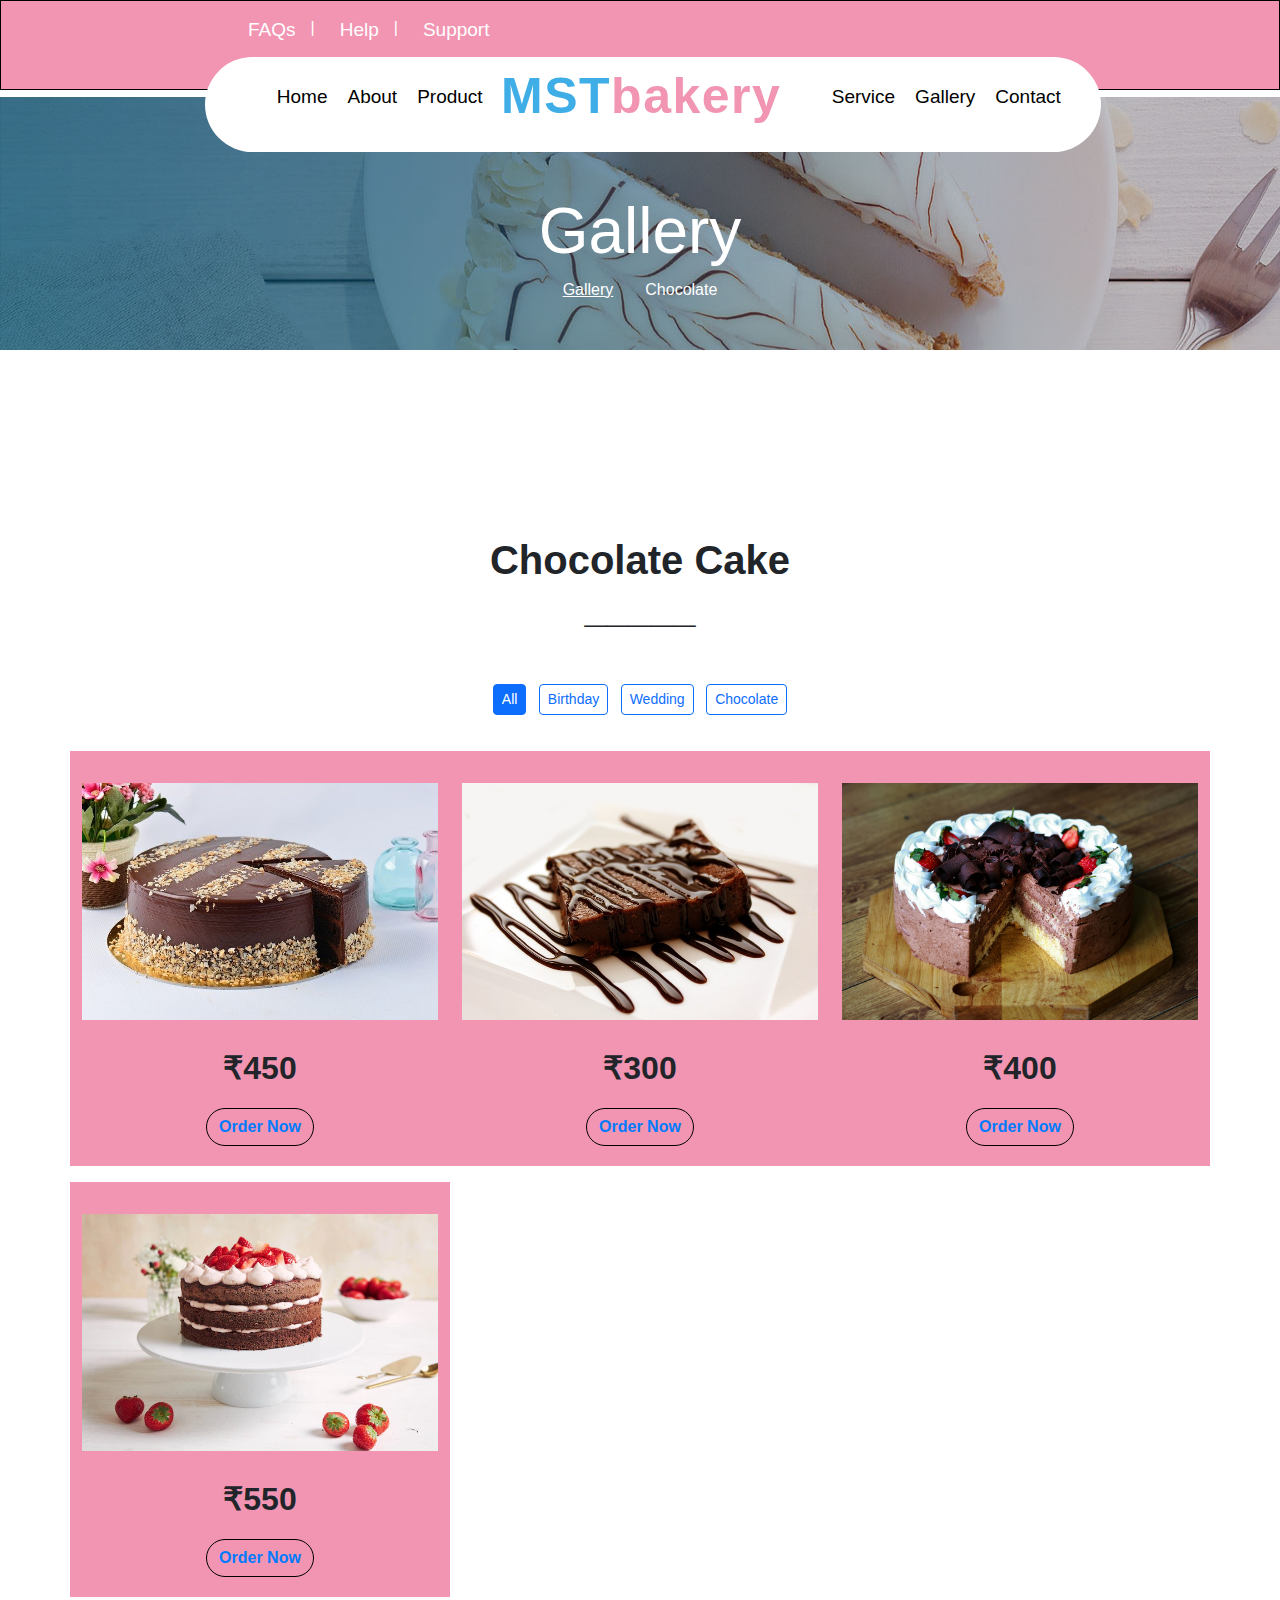
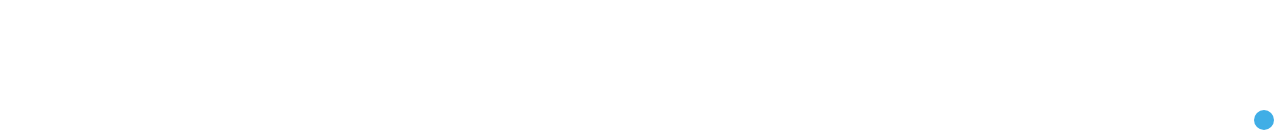
<file: sp/chocolate.html>
<!DOCTYPE html>
<html lang="en">
<head>
    <meta charset="UTF-8">
    <meta name="viewport" content="width=device-width, initial-scale=1.0">
    <title>cakes</title>
    <!-- css file -->
    <link rel="stylesheet" href="style.css">

     <!-- responsive css file -->
     <link rel="stylesheet" href="responsive.css">

    <!-- icon link -->
    <link rel="stylesheet" href="https://cdnjs.cloudflare.com/ajax/libs/font-awesome/6.6.0/css/all.min.css" integrity="sha512-Kc323vGBEqzTmouAECnVceyQqyqdsSiqLQISBL29aUW4U/M7pSPA/gEUZQqv1cwx4OnYxTxve5UMg5GT6L4JJg==" crossorigin="anonymous" referrerpolicy="no-referrer" />
    
    <!-- bootstrap link -->
    <link href="https://cdn.jsdelivr.net/npm/bootstrap@5.3.3/dist/css/bootstrap.min.css" rel="stylesheet" integrity="sha384-QWTKZyjpPEjISv5WaRU9OFeRpok6YctnYmDr5pNlyT2bRjXh0JMhjY6hW+ALEwIH" crossorigin="anonymous">
    <script src="https://cdn.jsdelivr.net/npm/bootstrap@5.3.3/dist/js/bootstrap.bundle.min.js" integrity="sha384-YvpcrYf0tY3lHB60NNkmXc5s9fDVZLESaAA55NDzOxhy9GkcIdslK1eN7N6jIeHz" crossorigin="anonymous"></script>

     <!-- animation css link-->
     <link rel="stylesheet" href="https://cdnjs.cloudflare.com/ajax/libs/animate.css/4.1.1/animate.min.css" integrity="sha512-c42qTSw/wPZ3/5LBzD+Bw5f7bSF2oxou6wEb+I/lqeaKV5FDIfMvvRp772y4jcJLKuGUOpbJMdg/BTl50fJYAw==" crossorigin="anonymous" referrerpolicy="no-referrer" />

</head>
<body>
      <!-- navbar seond section -->
<div class="second_section">
    <div class="float_left">
        <ul>
            <li><a href="fhs.html">FAQs</a></li>
            <span class="text_white">|</span>
            <li><a href="fhs.html">Help</a></li>
            <span class="text_white">|</span>
            <li><a href="fhs.html">Support</a></li>
        </ul>
    </div>


    <div class="float_right">
        <ul>
            <li><a href="#"><i class="fa-solid fa-magnifying-glass"></i></a></li>
            <li><a href="#"><i class="fa-brands fa-facebook"></i></a></li>
            <li><a href="#"><i class="fa-brands fa-twitter"></i></a></li>
            <li><a href="#"><i class="fa-brands fa-linkedin"></i></a></li>
            <li><a href="#"><i class="fa-brands fa-instagram"></i></a></li>
            <li><a href="https://www.youtube.com/"><i class="fa-brands fa-youtube"></i></a></li>

        </ul>
    </div>
</div>

<!-- space section for second_section-->
 <div class="space"></div>
 <div class="space2"></div>
 <!-- space for second_section end -->
<!-- navbar seond section end -->


<!-- navbar section -->
     <nav>

        <!-- nav 1 -->
        <div class="nav_left">
            <ul>
                <li><a href="index.html">Home</a></li>
                <li><a href="about.html">About</a></li>
                <li><a href="product.html">Product</a></li>
            </ul>
        </div>

        <!-- nav 2 -->
        <div class="logo_center">
            <p class="animate__animated animate__bounce"><span>MST</span>bakery</p>
        </div>

        <!-- nav 3 -->
        <div class="nav_right">
            <ul>
                <li><a href="service.html">Service</a></li>
                <li><a href="gallery.html">Gallery</a></li>
                <li><a href="contact.html">Contact</a></li>
            </ul>
        </div>
    </nav>
<!--  navbar section end -->


    <!-- Header Start -->
    <div class="jumbotron jumbotron-fluid page-header" style="margin-bottom: 90px; object-fit: cover; background-image: url(images/banner-bg.jpg);">
        <div class="container text-center py-5">
            <h1 class="text-white display-3 mt-lg-5">Gallery</h1>
            <div class="d-inline-flex align-items-center text-white animate__animated animate__backInLeft">
                <p class="m-0"><a class="text-white" href="">Gallery</a></p>
                <i class="fa fa-circle px-3"></i>
                <p class="m-0">Chocolate</p>
            </div>
        </div>
    </div>
    <!-- Header End -->



        <!-- Portfolio Section -->
        <div class="container-fluid py-5 px-0">
            <div class="container py-5">
                <div class="row justify-content-center">
                    <div class="col-lg-5">
                        <h1 class="section-title text-center mb-5">Chocolate Cake<br> _____</h1>
                    </div>
                </div>
        
                <div class="row text-center">
                    <ul class="list-inline mb-4 pb-2" id="portfolio-filters">
                        <a href="gallery.html"><li class="btn btn-sm btn-outline-primary m-1 active" data-filter="*">All</li></a>
                        <a href="birthday.html"><li class="btn btn-sm btn-outline-primary m-1" data-filter=".first">Birthday</li></a>
                        <a href="Wedding.html"><li class="btn btn-sm btn-outline-primary m-1" data-filter=".second">Wedding</li></a>
                        <a href="chocolate.html"><li class="btn btn-sm btn-outline-primary m-1" data-filter=".third">Chocolate</li></a>
                    </ul>
                </div>
        
                <div class="row portfolio-container" >
                   
                   
                    <div class="col-lg-4 col-md-6 portfolio-item third">
                        <div class="position-relative overflow-hidden">
                            <img class="img-fluid w-100" src="images/box1.jpg" alt="">
                            <a class="portfolio-btn" href="images/box1.jpg" data-lightbox="portfolio"><i class="fa fa-plus text-primary"></i></a>
                        </div>
                        <br><p>₹450</p>
                <div class="form-groupp col-md-12">
                    <button type="submit" value="submit" class="btn order_s_btn form-control">Order Now</button>
                </div>
                    </div>
        
        
               
        
                    <div class="col-lg-4 col-md-6 portfolio-item third">
                        <div class="position-relative overflow-hidden">
                            <img class="img-fluid w-100" src="images/box2.jpg" alt="">
                            <a class="portfolio-btn" href="images/box2.jpg" data-lightbox="portfolio"><i class="fa fa-plus text-primary"></i></a>
                        </div>
                        <br><p>₹300</p>
                <div class="form-groupp col-md-12">
                    <button type="submit" value="submit" class="btn order_s_btn form-control">Order Now</button>
                </div>
                    </div>
        

                    <div class="col-lg-4 col-md-6 portfolio-item third">
                        <div class="position-relative overflow-hidden">
                            <img class="img-fluid w-100" src="images/pexels3.jpg" alt="">
                            <a class="portfolio-btn" href="images/pexels3.jpg" data-lightbox="portfolio"><i class="fa fa-plus text-primary"></i></a>
                        </div>
                        <br><p>₹400</p>
                <div class="form-groupp col-md-12">
                    <button type="submit" value="submit" class="btn order_s_btn form-control">Order Now</button>
                </div>
                    </div>

                    <div class="col-lg-4 col-md-6 portfolio-item third">
                        <div class="position-relative overflow-hidden">
                            <img class="img-fluid w-100" src="images/o4.png" alt="">
                            <a class="portfolio-btn" href="images/o4.png" data-lightbox="portfolio"><i class="fa fa-plus text-primary"></i></a>
                        </div>
                        <br><p>₹550</p>
                <div class="form-groupp col-md-12">
                    <button type="submit" value="submit" class="btn order_s_btn form-control">Order Now</button>
                </div>
                    </div>
                  
                </div>
            </div>
        </div>
        
<!-- uper_down_arrow -->
<div class="uper_down_arrow">
    <a href="#"><i class="fa fa-angle-double-up"></i></a>
</div>
<!-- uper_down_arrow end -->
 </body>
 </html>
</file>
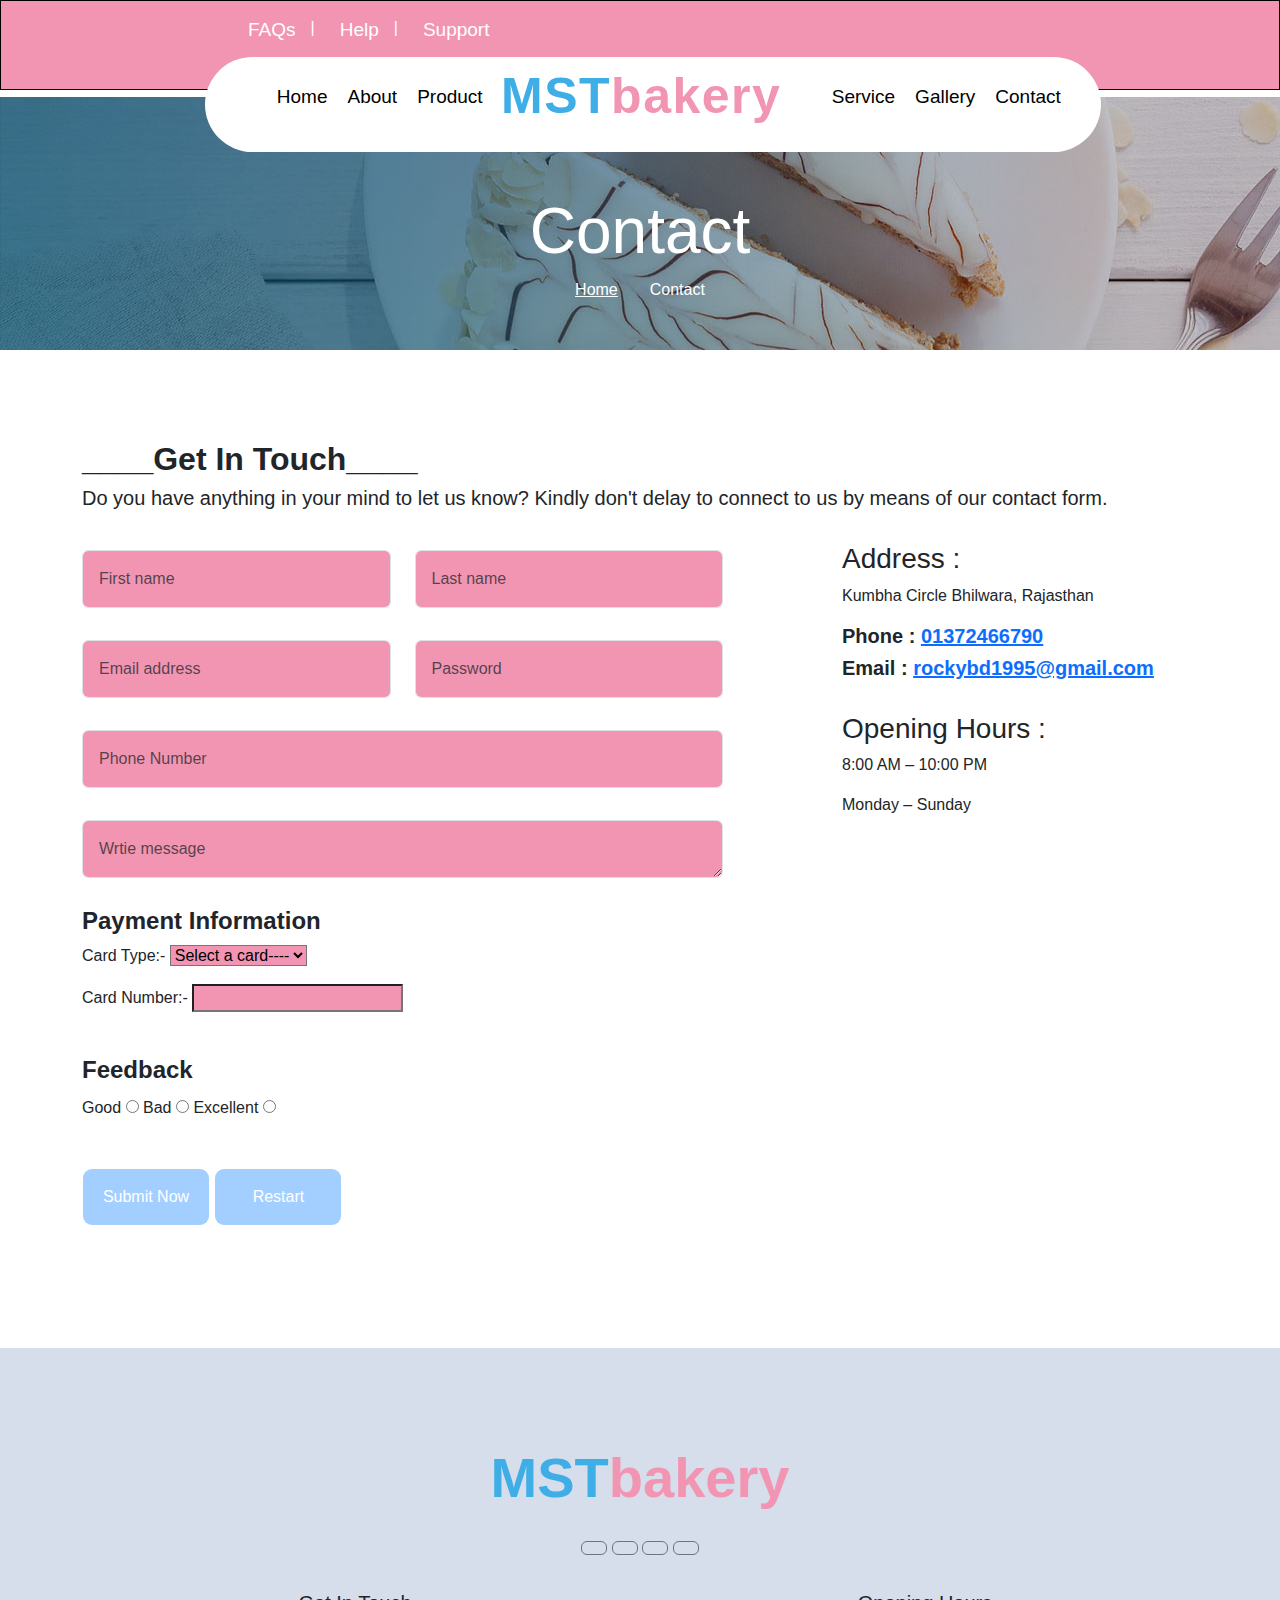
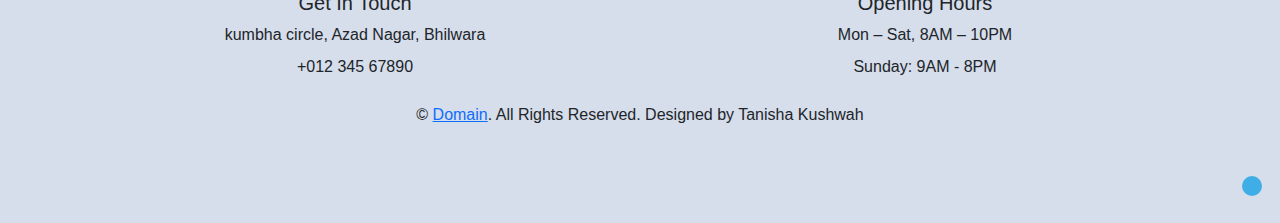
<file: sp/contact.html>
<!DOCTYPE html>
<html lang="en">
<head>
    <meta charset="UTF-8">
    <meta name="viewport" content="width=device-width, initial-scale=1.0">
    <title>cakes</title>
    <!-- css file -->
    <link rel="stylesheet" href="style.css">

     <!-- responsive css file -->
     <link rel="stylesheet" href="responsive.css">

    <!-- icon link -->
    <link rel="stylesheet" href="https://cdnjs.cloudflare.com/ajax/libs/font-awesome/6.6.0/css/all.min.css" integrity="sha512-Kc323vGBEqzTmouAECnVceyQqyqdsSiqLQISBL29aUW4U/M7pSPA/gEUZQqv1cwx4OnYxTxve5UMg5GT6L4JJg==" crossorigin="anonymous" referrerpolicy="no-referrer" />
    
    <!-- bootstrap link -->
    <link href="https://cdn.jsdelivr.net/npm/bootstrap@5.3.3/dist/css/bootstrap.min.css" rel="stylesheet" integrity="sha384-QWTKZyjpPEjISv5WaRU9OFeRpok6YctnYmDr5pNlyT2bRjXh0JMhjY6hW+ALEwIH" crossorigin="anonymous">
    <script src="https://cdn.jsdelivr.net/npm/bootstrap@5.3.3/dist/js/bootstrap.bundle.min.js" integrity="sha384-YvpcrYf0tY3lHB60NNkmXc5s9fDVZLESaAA55NDzOxhy9GkcIdslK1eN7N6jIeHz" crossorigin="anonymous"></script>

     <!-- animation css link-->
     <link rel="stylesheet" href="https://cdnjs.cloudflare.com/ajax/libs/animate.css/4.1.1/animate.min.css" integrity="sha512-c42qTSw/wPZ3/5LBzD+Bw5f7bSF2oxou6wEb+I/lqeaKV5FDIfMvvRp772y4jcJLKuGUOpbJMdg/BTl50fJYAw==" crossorigin="anonymous" referrerpolicy="no-referrer" />


</head>

<body>
    <!-- navbar seond section -->
<div class="second_section">
    <div class="float_left">
        <ul>
            <li><a href="fhs.html">FAQs</a></li>
            <span class="text_white">|</span>
            <li><a href="fhs.html">Help</a></li>
            <span class="text_white">|</span>
            <li><a href="fhs.html">Support</a></li>
        </ul>
    </div>


    <div class="float_right">
        <ul>
            <li><a href="#"><i class="fa-solid fa-magnifying-glass"></i></a></li>
            <li><a href="#"><i class="fa-brands fa-facebook"></i></a></li>
            <li><a href="#"><i class="fa-brands fa-twitter"></i></a></li>
            <li><a href="#"><i class="fa-brands fa-linkedin"></i></a></li>
            <li><a href="#"><i class="fa-brands fa-instagram"></i></a></li>
            <li><a href="https://www.youtube.com/"><i class="fa-brands fa-youtube"></i></a></li>

        </ul>
    </div>
</div>

<!-- space section for second_section-->
 <div class="space"></div>
 <div class="space2"></div>
 <!-- space for second_section end -->
<!-- navbar seond section end -->


<!-- navbar section -->
     <nav>

        <!-- nav 1 -->
        <div class="nav_left">
            <ul>
                <li><a href="index.html">Home</a></li>
                <li><a href="about.html">About</a></li>
                <li><a href="product.html">Product</a></li>
            </ul>
        </div>

        <!-- nav 2 -->
        <div class="logo_center">
            <p class="animate__animated animate__bounce"><span>MST</span>bakery</p>
        </div>

        <!-- nav 3 -->
        <div class="nav_right">
            <ul>
                <li><a href="service.html">Service</a></li>
                <li><a href="gallery.html">Gallery</a></li>
                <li><a href="contact.html">Contact</a></li>
            </ul>
        </div>
    </nav>
<!--  navbar section end -->



    <!-- Header Start -->
    <div class="jumbotron jumbotron-fluid page-header" style="margin-bottom: 90px; object-fit: cover; background-image: url(images/banner-bg.jpg);">
        <div class="container text-center py-5">
            <h1 class="text-white display-3 mt-lg-5">Contact</h1>
            <div class="d-inline-flex align-items-center text-white animate__animated animate__backInLeft">
                <p class="m-0"><a class="text-white" href="">Home</a></p>
                <i class="fa fa-circle px-3"></i>
                <p class="m-0">Contact</p>
            </div>
        </div>
    </div>
    <!-- Header End -->
 <!--================Contact Form Area =================-->
 <section class="contact_form_area p_100">
    <div class="container">
        <div class="main_title">
            <h2>____Get In Touch____</h2>
            <h5>Do you have anything in your mind to let us know?  Kindly don't delay to connect to us by means of our contact form.</h5>
        </div>
           <div class="row">
               <div class="col-lg-7">
                   <form class="row contact_us_form" action="http://galaxyanalytics.net/demos/cake/theme/cake-html/contact_process.php" method="post" id="contactForm" novalidate="novalidate">
                    <div class="form-group col-md-6">
                        <input type="text" class="form-control" id="name" name="name" placeholder="First name">
                    </div>
                    <div class="form-group col-md-6">
                        <input type="text" class="form-control" id="name" name="name" placeholder="Last name">
                    </div>
                    <div class="form-group col-md-6">
                        <input type="email" class="form-control" id="email" name="email" placeholder="Email address">
                    </div>
                    <div class="form-group col-md-6">
                        <input type="password" class="form-control" id="password" name="password" placeholder="Password">
                    </div>
                    <div class="form-group col-md-12">
                        <input type="number" class="form-control" id=" Phone number" name=" Phone number" placeholder="Phone Number">
                    </div>
                    <div class="form-group col-md-12">
                        <textarea class="form-control" name="message" id="message" rows="1" placeholder="Wrtie message"></textarea>
                    </div>  
                    

                    <h4 style="font-weight: bold;">  <br>Payment Information</h4>
                    <p>Card Type:-
                        <select name="card_type" id="card_type"  style="cursor: pointer; background-color: #F195B2;">
                            <option value="">Select a card----</option>
                            <option value="BOB">BOB</option>
                            <option value="Phone Pay">Phone Pay</option>
                            <option value="SBI">SBI</option>
                        </select>
                    </p>
                    
                    <p>
                        Card Number:- <input type="number" name="number" id="card_number"  style="cursor: pointer; background-color: #F195B2;">
                    </p>
                    <fieldset>
                        <br>
                        <legend style="font-weight: bold;">Feedback</legend>
                        <p>
                            Good             <input type="radio" name="feedback" id="good">
                            Bad              <input type="radio" name="feedback" id="bad">
                            Excellent          <input type="radio" name="feedback" id="excellent">
                        </p>
                    </fieldset>

                    <div class="form-group col-md-12">
                        <button type="submit" value="submit" class="btn order_s_btn form-control">Submit Now</button>
                        
                        <button type="restart" value="restart" class="btn order_s_btn form-control">Restart</button>
                    </div>
                </form>
               </div>
               <div class="col-lg-4 offset-md-1">
                   <div class="contact_details">
                       <div class="contact_d_item">
                        <br>
                           <h3>Address :</h3>
                           <p>Kumbha Circle Bhilwara, Rajasthan </p>
                       </div>
                       <div class="contact_d_item">
                           <h5 style="font-weight: bold;">Phone : <a href="tel:01372466790">01372466790</a></h5>
                           <h5 style="font-weight: bold;">Email : <a href="mailto:rockybd1995@gmail.com">rockybd1995@gmail.com</a></h5>
                       </div><br>
                       <div class="contact_d_item">
                           <h3>Opening Hours :</h3>
                           <p>8:00 AM – 10:00 PM</p>
                           <p>Monday – Sunday</p>
                       </div>
                   </div>
               </div>
           </div>
    </div>
</section>

<!--================End Contact Form Area =================-->





<!-- pop -->
 <!-- Feedback Modal -->
<div id="feedbackModal" class="modal">
    <div class="modal-content">
        <span class="close">&times;</span>
        <p id="feedbackMessage"></p>
    </div>
</div>
<!-- pop -->


 <!-- Footer Start -->


 
 <div class="container-fluid footer py-5" style="margin-top: 90px; background-color: rgb(214, 221, 235);">
    <div class="container text-center py-5">
        <div class="row">
            <div class="col-12 mb-4">
                <a href="index.html" class="navbar-brand m-0">
                    <h1 class="m-0 mt-n2 display-4" style="color: #F195B2;"><span style="color: rgb(64, 174, 230);">MST</span>bakery</h1>
                </a>
            </div>
            <div class="col-12 mb-4">
                <a class="btn btn-outline-secondary btn-social mr-2" href="#"><i class="fab fa-twitter"></i></a>
                <a class="btn btn-outline-secondary btn-social mr-2" href="#"><i class="fab fa-facebook-f"></i></a>
                <a class="btn btn-outline-secondary btn-social mr-2" href="#"><i class="fab fa-linkedin-in"></i></a>
                <a class="btn btn-outline-secondary btn-social" href="#"><i class="fab fa-instagram"></i></a>
            </div>
            <div class="col-12 mt-2 mb-4">
                <div class="row">
                    <div class="col-sm-6 text-center text-sm-right border-right mb-3 mb-sm-0">
                        <h5 class="font-weight-bold mb-2">Get In Touch</h5>
                        <p class="mb-2"> kumbha circle, Azad Nagar, Bhilwara</p>
                        <p class="mb-0">+012 345 67890</p>
                    </div>
                    <div class="col-sm-6 text-center text-sm-left">
                        <h5 class="font-weight-bold mb-2">Opening Hours</h5>
                        <p class="mb-2">Mon – Sat, 8AM – 10PM</p>
                        <p class="mb-0">Sunday: 9AM - 8PM</p>
                    </div>
                </div>
            </div>
            <div class="col-12">
                <p class="m-0">&copy; <a href="#">Domain</a>. All Rights Reserved. Designed by Tanisha Kushwah
                </p>
            </div>
        </div>
    </div>
    

<!-- uper_down_arrow -->
<div class="uper_down_arrow">
    <a href="#"><i class="fa fa-angle-double-up"></i></a>
</div>
<!-- uper_down_arrow end -->
 
</div>
<!-- Footer End -->



<script>// Get modal and close button
var feedbackModal = document.getElementById('feedbackModal');
var closeBtn = document.getElementsByClassName('close')[0];
var feedbackMessage = document.getElementById('feedbackMessage');

// Function to open modal with feedback message
function openFeedbackModal(message) {
    feedbackMessage.textContent = message; // Set the message in the modal
    feedbackModal.style.display = "block"; // Show the modal
}

// Close the modal
closeBtn.onclick = function() {
    feedbackModal.style.display = "none";
}

// Close the modal when clicking outside of it
window.onclick = function(event) {
    if (event.target == feedbackModal) {
        feedbackModal.style.display = "none";
    }
}

// Attach click events to radio buttons
document.getElementById('good').onclick = function() {
    openFeedbackModal("Thank you for your positive feedback :)");
};

document.getElementById('excellent').onclick = function() {
    openFeedbackModal("We appreciate your excellent feedback :)");
};

document.getElementById('bad').onclick = function() {
    openFeedbackModal("We're sorry to hear you had a bad experience. We are improveing. Thank you for your feedback.");
};
</script>


















</body>
</html>
</file>
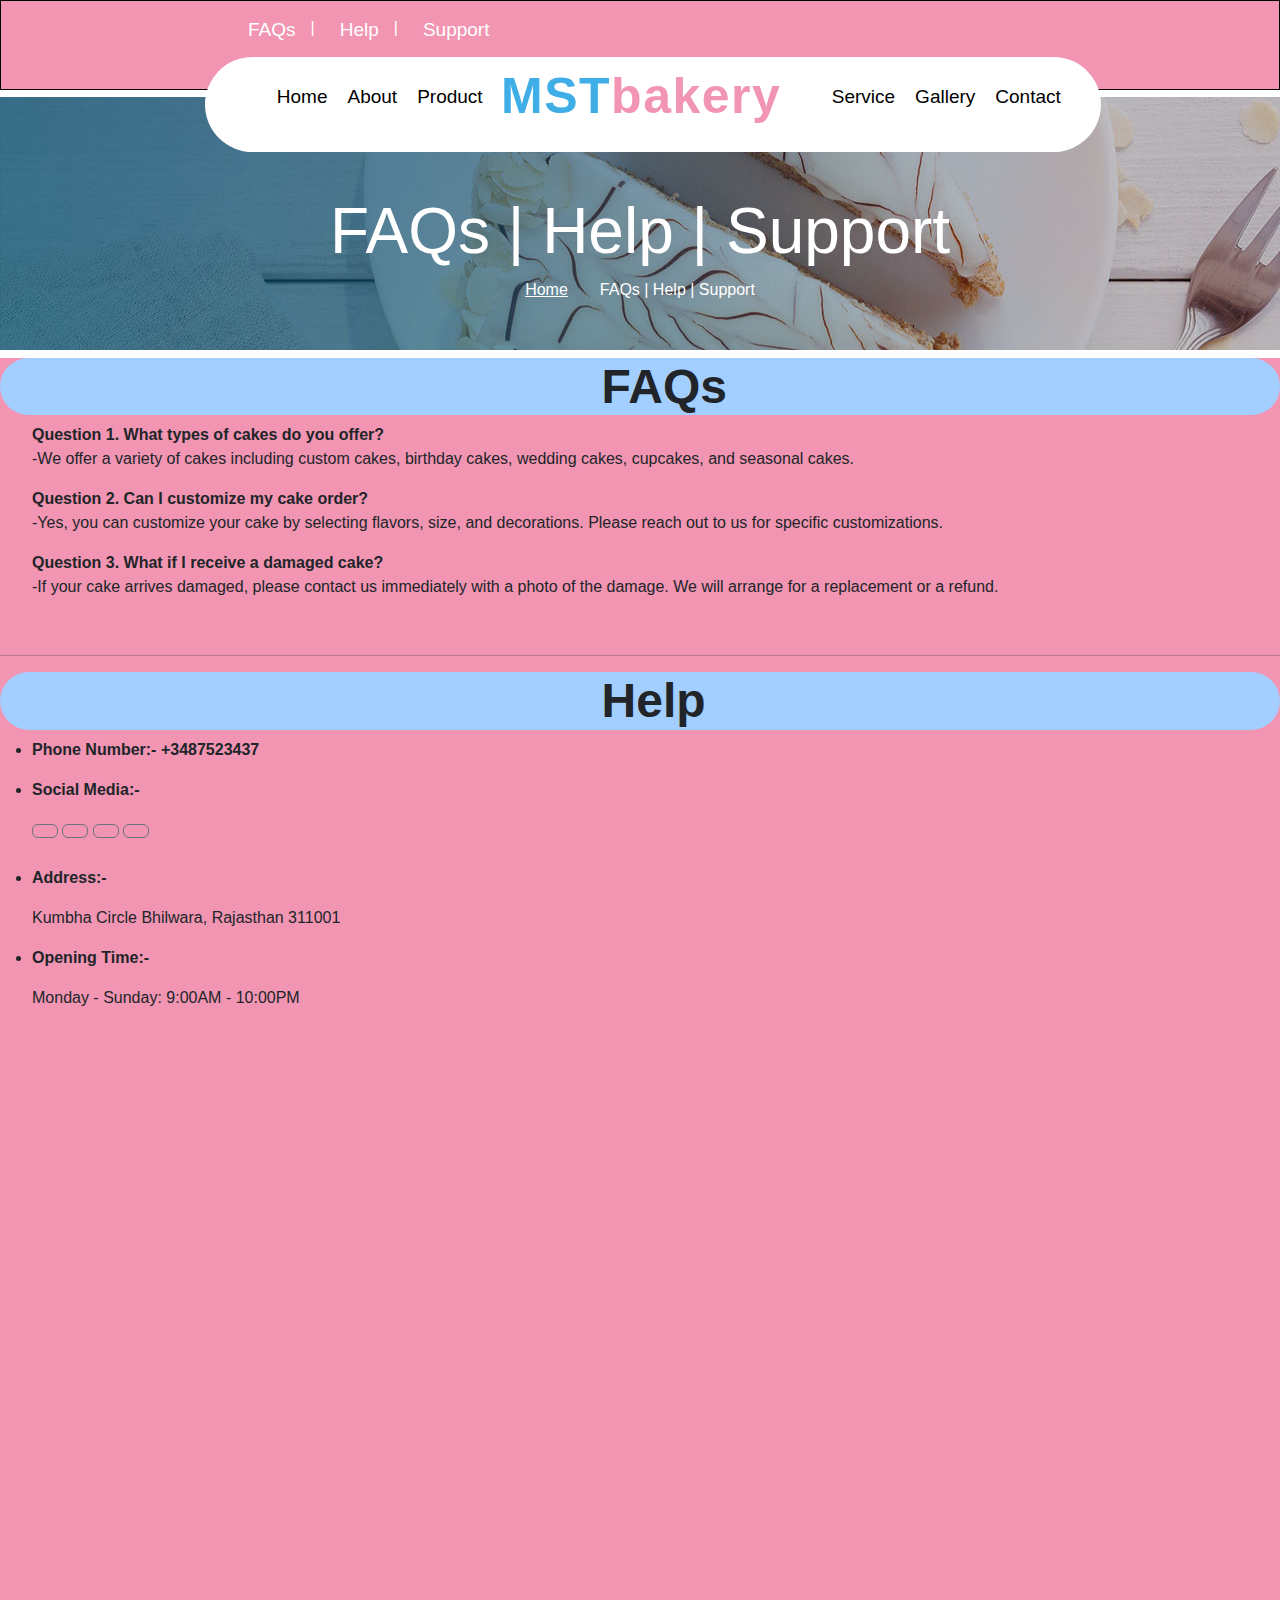
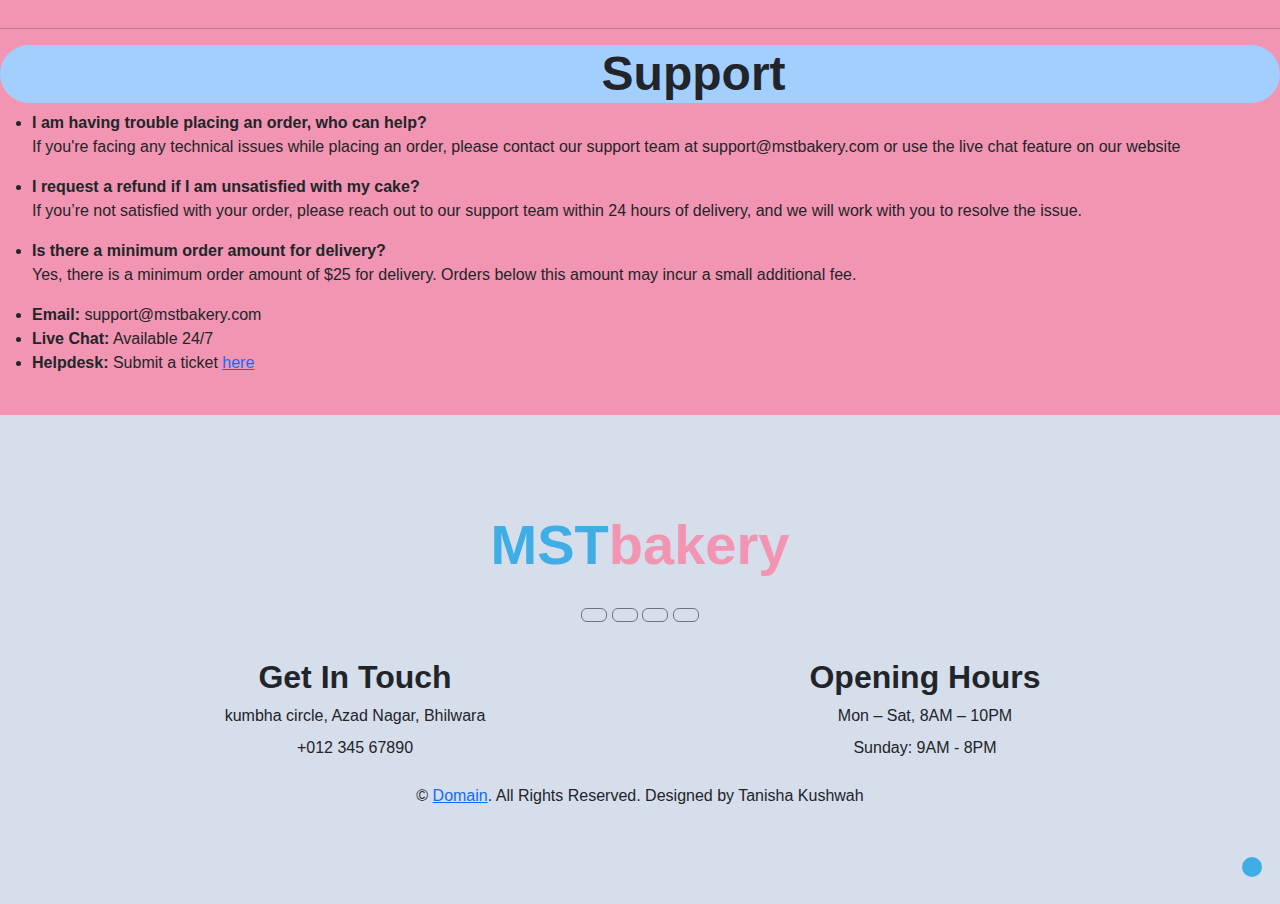
<file: sp/fhs.html>
<!DOCTYPE html>
<html lang="en">
<head>
    <meta charset="UTF-8">
    <meta name="viewport" content="width=device-width, initial-scale=1.0">
    <title>cakes</title>
    <!-- css file -->
    <link rel="stylesheet" href="style.css">

     <!-- responsive css file -->
     <link rel="stylesheet" href="responsive.css">

    <!-- icon link -->
    <link rel="stylesheet" href="https://cdnjs.cloudflare.com/ajax/libs/font-awesome/6.6.0/css/all.min.css" integrity="sha512-Kc323vGBEqzTmouAECnVceyQqyqdsSiqLQISBL29aUW4U/M7pSPA/gEUZQqv1cwx4OnYxTxve5UMg5GT6L4JJg==" crossorigin="anonymous" referrerpolicy="no-referrer" />
    
    <!-- bootstrap link -->
    <link href="https://cdn.jsdelivr.net/npm/bootstrap@5.3.3/dist/css/bootstrap.min.css" rel="stylesheet" integrity="sha384-QWTKZyjpPEjISv5WaRU9OFeRpok6YctnYmDr5pNlyT2bRjXh0JMhjY6hW+ALEwIH" crossorigin="anonymous">
    <script src="https://cdn.jsdelivr.net/npm/bootstrap@5.3.3/dist/js/bootstrap.bundle.min.js" integrity="sha384-YvpcrYf0tY3lHB60NNkmXc5s9fDVZLESaAA55NDzOxhy9GkcIdslK1eN7N6jIeHz" crossorigin="anonymous"></script>

    <!-- animation css link-->
    <link rel="stylesheet" href="https://cdnjs.cloudflare.com/ajax/libs/animate.css/4.1.1/animate.min.css" integrity="sha512-c42qTSw/wPZ3/5LBzD+Bw5f7bSF2oxou6wEb+I/lqeaKV5FDIfMvvRp772y4jcJLKuGUOpbJMdg/BTl50fJYAw==" crossorigin="anonymous" referrerpolicy="no-referrer" />


</head>
<body>
    <div class="second_section">
        <div class="float_left">
            <ul>
                <li><a href="#FAQs">FAQs</a></li>
                <span class="text_white">|</span>
                <li><a href="#Help">Help</a></li>
                <span class="text_white">|</span>
                <li><a href="#Support">Support</a></li>
            </ul>
        </div>
    
    
        <div class="float_right">
            <ul>
                <li><a href="#"><i class="fa-solid fa-magnifying-glass"></i></a></li>
                <li><a href="#"><i class="fa-brands fa-facebook"></i></a></li>
                <li><a href="#"><i class="fa-brands fa-twitter"></i></a></li>
                <li><a href="#"><i class="fa-brands fa-linkedin"></i></a></li>
                <li><a href="#"><i class="fa-brands fa-instagram"></i></a></li>
                <li><a href="https://www.youtube.com/"><i class="fa-brands fa-youtube"></i></a></li>
    
            </ul>
        </div>
    </div>
    
    <!-- space section for second_section-->
     <div class="space"></div>
     <div class="space2"></div>
     <!-- space for second_section end -->
    <!-- navbar seond section end -->
    
    
    <!-- navbar section -->
         <nav>
    
            <!-- nav 1 -->
            <div class="nav_left">
                <ul>
                    <li><a href="index.html">Home</a></li>
                    <li><a href="about.html">About</a></li>
                    <li><a href="product.html">Product</a></li>
                </ul>
            </div>
    
            <!-- nav 2 -->
            <div class="logo_center">
                <p class="animate__animated animate__bounce"><span>MST</span>bakery</p>
            </div>
    
            <!-- nav 3 -->
            <div class="nav_right">
                <ul>
                    <li><a href="service.html">Service</a></li>
                    <li><a href="gallery.html">Gallery</a></li>
                    <li><a href="contact.html">Contact</a></li>
                </ul>
            </div>
        </nav>
    <!--  navbar section end -->
    

      <!-- Header Start -->
      <div class="jumbotron jumbotron-fluid page-header" style=" object-fit: cover; background-image: url(images/banner-bg.jpg);">
        <div class="container text-center py-5">
            <h1 class="text-white display-3 mt-lg-5">FAQs | Help | Support</h1>
            <div class="d-inline-flex align-items-center text-white animate__animated animate__backInLeft">
                <p class="m-0"><a class="text-white" href="">Home</a></p>
                <i class="fa fa-circle px-3"></i>
                <p class="m-0">FAQs | Help | Support</p>
            </div>
        </div>
    </div>
    <!-- Header End -->

<div class="one">
    <h3  id="FAQs">
        <h2>FAQs</h2>
            <ul>
               
                <strong>Question 1. What types of cakes do you offer?</strong>
                    <p>-We offer a variety of cakes including custom cakes, birthday cakes, wedding cakes, cupcakes, and seasonal cakes.</p>
                    <strong>Question 2. Can I customize my cake order?</strong>
                    <p>-Yes, you can customize your cake by selecting flavors, size, and decorations. Please reach out to us for specific customizations.</p>
                    <strong>Question 3. What if I receive a damaged cake?</strong>
                    <p>-If your cake arrives damaged, please contact us immediately with a photo of the damage. We will arrange for a replacement or a refund.</p>
            </ul>
        </h3>

        <br>
        <hr>
        


        <h3 id="Help">
            <h2>Help</h2>
            <div class="help-container">
                <ul class="help-info">
                    <li><p style="font-weight: bold;">Phone Number:- <span>+3487523437</span></p></li>
                    <li><p style="font-weight: bold;">Social Media:- </p></li>
                    <p>
                        <div class="col-12 mb-4">
                            <a class="btn btn-outline-secondary btn-social mr-2" href="#"><i class="fab fa-twitter"></i></a>
                            <a class="btn btn-outline-secondary btn-social mr-2" href="#"><i class="fab fa-facebook-f"></i></a>
                            <a class="btn btn-outline-secondary btn-social mr-2" href="#"><i class="fab fa-linkedin-in"></i></a>
                            <a class="btn btn-outline-secondary btn-social" href="#"><i class="fab fa-instagram"></i></a>
                        </div>
                    </p>
                    <li><p style="font-weight: bold;">Address:- 
                        <p>Kumbha Circle Bhilwara, Rajasthan 311001</p> 
                    </li>
                    <li><p style="font-weight: bold;">Opening Time:- 
                        <p>Monday - Sunday: 9:00AM -  10:00PM</p></li>
                </ul>
        
                <!-- Embedded Google Map -->
                <iframe
                    width="650"
                    height="850"
                    src="https://www.google.com/maps/embed?pb=!1m18!1m12!1m3!1d758.0768896179977!2d74.62299442329726!3d25.336380914277964!2m3!1f0!2f0!3f0!3m2!1i1024!2i768!4f13.1!3m3!1m2!1s0x3968c30014c8f61d%3A0x4ef84965393ddd28!2sKumbha%20Circle!5e0!3m2!1sen!2sin!4v1729601645832!5m2!1sen!2sin">
                </iframe>
            </div>
        </h3>
        <br>
        <hr>

        <h3  id="Support">
            <h2>Support</h2>
                <ul>
                    <li><strong>I am having trouble placing an order, who can help?</strong></li>
                    <p>If you're facing any technical issues while placing an order, please contact our support team at support@mstbakery.com or use the live chat feature on our website</p>
                    <li><strong>I request a refund if I am unsatisfied with my cake?</strong> </li>

                    <p>   If you’re not satisfied with your order, please reach out to our support team within 24 hours of delivery, and we will work with you to resolve the issue.</p>
                    <li><strong>Is there a minimum order amount for delivery?</strong></li>
                    <p>Yes, there is a minimum order amount of $25 for delivery. Orders below this amount may incur a small additional fee.</p>
                    <li><strong>Email:</strong> support@mstbakery.com</li>
                    <li><strong>Live Chat:</strong> Available 24/7</li>
                    <li><strong>Helpdesk:</strong> Submit a ticket <a href="#">here</a></li>
                </ul>
            </h3>
            <br>

</div>

       
 <!-- Footer Start -->
 <div class="container-fluid footer py-5" style=" background-color: rgb(214, 221, 235);">
    <div class="container text-center py-5">
        <div class="row">
            <div class="col-12 mb-4">
                <a href="index.html" class="navbar-brand m-0">
                    <h1 class="m-0 mt-n2 display-4" style="color: #F195B2;"><span style="color: rgb(64, 174, 230);">MST</span>bakery</h1>
                </a>
            </div>
            <div class="col-12 mb-4">
                <a class="btn btn-outline-secondary btn-social mr-2" href="#"><i class="fab fa-twitter"></i></a>
                <a class="btn btn-outline-secondary btn-social mr-2" href="#"><i class="fab fa-facebook-f"></i></a>
                <a class="btn btn-outline-secondary btn-social mr-2" href="#"><i class="fab fa-linkedin-in"></i></a>
                <a class="btn btn-outline-secondary btn-social" href="#"><i class="fab fa-instagram"></i></a>
            </div>
            <div class="col-12 mt-2 mb-4">
                <div class="row">
                    <div class="col-sm-6 text-center text-sm-right border-right mb-3 mb-sm-0">
                        <h5 class="font-weight-bold mb-2" style="font-size: 2rem; font-weight: bold;">Get In Touch</h5>
                        <p class="mb-2"> kumbha circle, Azad Nagar, Bhilwara</p>
                        <p class="mb-0">+012 345 67890</p>
                    </div>
                    <div class="col-sm-6 text-center text-sm-left">
                        <h5 class="font-weight-bold mb-2" style="font-size: 2rem; font-weight: bold;">Opening Hours</h5>
                        <p class="mb-2">Mon – Sat, 8AM – 10PM</p>
                        <p class="mb-0">Sunday: 9AM - 8PM</p>
                    </div>
                </div>
            </div>
            <div class="col-12">
                <p class="m-0" >&copy; <a href="#">Domain</a>. All Rights Reserved. Designed by Tanisha Kushwah
                </p>
            </div>
        </div>
    </div>
    
































<!-- uper_down_arrow -->
<div class="uper_down_arrow">
    <a href="#"><i class="fa fa-angle-double-up"></i></a>
</div>
<!-- uper_down_arrow end -->


</body>
</html>
</file>
<file: sp/style.css>
*{
    margin: 0%;
    padding: 0%;
    box-sizing: border-box;
    font-family: sans-serif;
}


/* nav section */
nav{
    top: 57px;
   z-index: 1;
    margin:0 16%;
    width: 70%;
    height: 95px;
    line-height: 65px;
    background-color: white;
    position: absolute;
    border-radius: 50px;
    cursor: pointer;
    display: flex;
    justify-content: space-between;
    align-items: center;
    padding: 0 30px;
   
}
.logo_center {
    font-size: 50px;
    letter-spacing: 1.5px;
    font-weight: bold;
    color:#F195B2 ;
    
}
.logo_center p{
    display: flex;
}
.logo_center span{
    color: rgb(64, 174, 230);
}
.nav_left, .nav_right{
    display: flex;
}

nav .nav_right a{
    font-size: 19px;
    text-decoration: none;
}

.nav_left ul, .nav_right ul{
    list-style: none;
    display: flex;
}
.nav_left li, .nav_right li{
    margin: 0 10px;
}
.nav_left li a , .nav_right li a {
    font-size: 19px;
    text-decoration: none;
    color: black;
}
.nav_left li a:hover{
    color: #F195B2;
}
 .nav_right li a:hover{
    color: #F195B2;
}
/* nav section  end*/

/* navbar seond section */
.second_section{ 
    background-color: #F195B2;
    width: 100%;
    height: 90px;
    border: 1px solid black;
    display: inline-block;
    justify-content: center;
    align-items: center;
}
.float_left{
    width: 20%;
    height: 100%;
    padding: 0px 13px;
    float: left;
}
.float_left span{
    color: white;
    padding-left: 15px;
    padding-right: 15px;
}
.float_left ul {
    list-style: none;
    display: flex;
    padding-top: 15px;
}
.float_left ul li a{
    font-size: 19px;
    color: white;
    text-decoration: none;
    padding-left: 10px;
}
.float_right{
    width: 20%;
    height: 100%;
    float: right;
}
.float_right ul{
    list-style: none;
    display: flex;
    padding-top: 15px;
}
.float_right ul li a{
    font-size: 19px;
    color: white;
    text-decoration: none;
    padding-left: 20px;
}
.float_right a{
    padding-left: 50px;
}
.second_section, .space{

    padding-left: 12rem;
}
.second_section, .space2{
   
    padding-right: 12rem;
}
/* navbar seond section end */


/* slides slowFade  */
 /* .slowFade {
    display: flex;
    align-items: flex-start;
    background: transparent;
    height: 90vh;
    overflow: hidden;
    position: relative;
}
.slowFade .slide img {
    position: absolute;
    min-width: 100%;
    min-height: 100%;
    height: 500px;
    background: #000;
    -webkit-backface-visibility: hidden;
            backface-visibility: hidden;
    opacity: 0;
    transform: scale(1.5) rotate(15deg);
    -webkit-animation: slowFade 22s infinite;
            animation: slowFade 22s infinite;
}
.slowFade .slide:nth-child(3) img {
    -webkit-animation-delay: 8s;
            animation-delay: 8s;
}
.slowFade .slide:nth-child(2) img {
    -webkit-animation-delay: 16s;
            animation-delay: 16s;
}
.slowFade .slide:nth-child(1) img {
    -webkit-animation-delay: 4s;
            animation-delay: 4s;
}
@keyframes slowFade {
    25% {
        opacity: 1;
        transform: scale(1) rotate(0);
    }
    40% {
        opacity: 0;
    }
}
@-webkit-keyframes slowFade {
    25% {
        opacity: 1;
        transform: scale(1) rotate(0);
    }
    40% {
        opacity: 0;
    }
}  */


.slider{
    width: 100%;
    height: 600px;
    overflow: hidden;
}
figure{
    position: relative;
    left: 0;
    width: 400%;
    animation: 10s slide infinite;
}
.slide{
    position: relative;
    width: 25%;
    float: left;
}
.slide h1{
    position: absolute;
    font-size: 6em;
    width: 100%;
    padding-top: 15rem;
    text-align: center;
    margin-top: 50px;
    color: white;
    font-weight: bold;
    text-shadow: 1px 1px 2px rgba(0, 0, 0, 0.5);
}
.slide img{
    width: 100%;
    height: 600px;
}

@keyframes slide{
    0%{
        left: 0;
    }
    10%{
        left: 0;
    }
    20%{
        left: -100%;
    }
    30%{
        left: -100%;
    }
    40%{
        left: -200%;
    }
    50%{
        left: -200%;
    }
    55%{
        left: -300%;
    }
    65%{
        left: -300%;
    }
    66%{
        left: -200%;
    }
    75%{
        left: -100%;
    }
    85%{
        left: -100%;
    }
    90%{
        left: 0;
    }
    100%{
        left: 0%;
    }
}
/* slides slowFade end */



  /* about section */
  .about_section{
    width: 100%;
    height: 60rem;
    background-color: rgb(208, 218, 219);
  }
  
  /* heading section */
  .center_heading_text{
    padding: 10rem 0;
    text-align: center;
    justify-content: center;
  }
  .center_heading_text  h1 span{
    color: #F195B2;
    font-weight: bold;
  }
  .center_heading_text h1{
    font-weight: bold;
  }

  /* display all flex */
  .align_row{
    display: flex;
  }

  /* about 1 */
  .about_1{
    height: 25rem;
    width: 30%;
    float: left;
    margin-bottom: 30px;
  }
  .about_1 h4{
    font-weight: bold;
  }
  .about_1 a{
    text-decoration: none;
    color: white;
   padding: 1rem 1rem;
    background-color: rgb(64, 174, 230);
    border-radius: 50px;
  }
  .about_1 a:hover{
    color: #000;
    background-color: rgb(214, 221, 235);
    transition: 2s ease;
  }

  /* about space section */
.space1{
    padding-left: 30px;
}

    /* center image section */
  .center_image img{
    width: 400px;
    height: 400px;
    float: center;
   margin-left: 6%;
  }


  /* about 2 */
  .about_2{
    height: 25rem;
    width: 30%;
    margin-left: 4%;
    margin-top: 1px;
  }
  .about_2 a{
    text-decoration: none;
    color: white;
    padding: 1rem 1rem;
     background-color: #F195B2;
     border-radius: 50px;
   }
   .about_2 h4{
    font-weight: bold;
  }
  .about_2 a:hover{
    color: #000;
    background-color: rgb(214, 221, 235);
    transition: 2s ease;
  }
  .about_2 h5 i{
    color: rgb(64, 174, 230);
    padding-right: 7px;
  }









  .sliderr{
    width: 100%;
    height: 900px;
    overflow: hidden;
    background-color: #F195B2;
}
figure{
    position: relative;
    left: 0;
    width: 400%;
    animation: 10s slide infinite;
}
.slidee{
    position: relative;
    width: 25%;
    float: left;
   padding-left: 6rem;
}
.slidee h1{
    position: absolute;
    font-size: 6em;
    width: 100%;
    padding-top: 12rem;
    text-align: center;
    margin-top: 50px;
    color: black;
    font-weight: bold;
    text-shadow: 1px 1px 2px rgba(0, 0, 0, 0.5);
    padding-left: 33rem;
}
.slidee img{
    width: 50%;
    height: 600px;
    border-radius: 50%;
}
.slidee a i{
    font-size: 20px;
    padding: 15px 15px;
    border: 1px solid transparent;
    border-radius: 50%;
    background-color: rgb(64, 174, 230);
    color: #F195B2;
}
.slidee a i:hover{
    background-color: #F195B2;
    color: rgb(64, 174, 230);;
}




@keyframes slide{
    0%{
        left: 0;
    }
    10%{
        left: 0;
    }
    20%{
        left: -100%;
    }
    30%{
        left: -100%;
    }
    40%{
        left: -200%;
    }
    50%{
        left: -200%;
    }
    55%{
        left: -300%;
    }
    65%{
        left: -300%;
    }
    66%{
        left: -200%;
    }
    75%{
        left: -100%;
    }
    85%{
        left: -100%;
    }
    90%{
        left: 0;
    }
    100%{
        left: 0%;
    }
}


























   /* about section end*/


   /* video section */
  .video_container {
    display: flex;
    justify-content: center;
    align-items: center;
    padding: 50px;
    background-color: #F195B2;
}

.sections {
    display: flex;
    width: 100%;
    max-width: 1200px;
    gap: 50px;
}

.section1 {
    position: relative;
    flex: 1;
}

.section1 img {
    width: 100%;
    height: auto;
    border-radius: 10px;
}

/* Play Button Styling */
.btn-play {
    position: absolute;
    top: 50%;
    left: 50%;
    transform: translate(-50%, -50%);
    width: 80px;
    height: 80px;
    border-radius: 50%;
    background-color: rgba(255, 255, 255, 1);
    border: none;
    cursor: pointer;
    display: flex;
    justify-content: center;
    align-items: center;
    outline: none;
    transition: background-color 0.3s ease;
}

.btn-play span {
    width: 0;
    height: 0;
    border-left: 20px solid #007bff;
    border-top: 10px solid transparent;
    border-bottom: 10px solid transparent;
}

.btn-play:hover {
   
    background-color: rgb(64, 174, 230);
}

/* Section 2 Styling */
.section2 {
    flex: 1;
    display: flex;
    flex-direction: column;
    justify-content: center;
}

.text_section {
    text-align: center;
}

.circle {
    width: 120px;
    height: 120px;
    background-color: white;
    color: rgb(64, 174, 230);
    border-radius: 50%;
    display: flex;
    justify-content: center;
    align-items: center;
    margin: 0 auto;
}

.circle h2 {
    font-size: 2.0rem;
    margin: 0;
}

.circle_text h3 {
    font-size: 2rem;
    margin-top: 20px;
    color: white;
    font-weight: bold;
}
.circle_text a{
  background-color: #b1c0d0;
  color: white;
  border-style: none;
  border-radius: 50px;
}
.circle_text a:hover{
  background-color: rgb(64, 174, 230);
}
.transparent-text {
    padding: 10px;
    background-color: transparent;
    color: white;
    margin-top: 20px;
    font-size: 1.1rem;
    line-height: 1.6;
}

.btn-secondary {
    background-color: #a2cfff;
    border: none;
    color: white;
    padding: 15px 30px;
    text-decoration: none;
    border-radius: 5px;
    font-size: 1rem;
    display: inline-block;
    margin-top: 20px;
}

   /* video section end */













   
   /* round section */
   .container-fluid h1{
    font-weight: bold;
   }
.container-fluid h1 span{
    color: #F195B2;
    font-weight: bold;
}


/* General Styling */


.form-groupp button{
    color: #007bff;
  background-color: #F195B2;
    width: auto;
    border-radius: 50px;
    border: 1px solid black;
    font-weight: bold;
   margin-bottom: 20px;
}
.form-groupp button:hover{
    background-color: #007bff;
    color: #F195B2;
    border-radius: 50px;
    border: 1px solid black;
   
}
.portfolio-item  {
    background-color: #F195B2;
}
.portfolio-item p{
    text-align: center;
    font-weight: bold;
      font-size: 2rem;
}
.form-groupp {
    display: flex;
    justify-content: center;
}

.product-item {
    transition: transform 0.3s ease-in-out;
    background-color: rgb(247, 240, 226);
}

.product-image-wrapper {
    width: 150px;
    background-color: #F195B2;
    height: 150px;
    transition: transform 0.3s ease-in-out;
    
}

.product-image {
    width: 100%;
    height: 100%;
    transition: transform 0.3s ease-in-out;
}


.btn-secondary {
    transition: background-color 0.3s ease-in-out, color 0.3s ease-in-out;
}
.product-item a{
    background-color: rgb(64, 174, 230);
    border-radius: 50px;
    color: white;
}
.product-item a:hover{
    background-color: #F195B2;
    color: white;
}

.product-item:hover {
  transform: translateY(-10px);
}

/* Hover Effects */

/* Price badge styling */
.price-badge {
    width: 80px;
    background-color: #F195B2;
}

/* For smaller screens */
@media (max-width: 768px) {
    .product-item {
        margin-bottom: 30px;
    }
}


/* uper_down_arrow */
.uper_down_arrow  a{
    background-color: rgb(64, 174, 230);
    color: white;
    border-radius: 50px;
    padding: 10px 10px;
    margin: 1px 6px;
    float: right;
}

/* uper_down_arrow end */

/* about section chef */
/* .container_section{
    background-color: darkorange;
}
.heading_section{
    background-color: crimson;
}
.text_part{
   background-color: darkgreen;
   padding-left: 40px;
}


.chef_section{
    background-color: blue;
    margin:  0 40px;
}
.image_se1{
    padding: 40px 50px;
    
    width: 300px;
    height: 300px;
    background-color: darkturquoise;
   top: 0;
   z-index: 1;
}
.circle_image img{
    width: 200px;
    border-radius: 50%;
    border: 16px solid #F195B2;
}
.text_section{
    background-color: chartreuse;
    width: 400px;
    height: 360px;
    z-index: 1;
} */


/* About section chef */
.container_section {
    background-color: rgb(208, 218, 219);
    position: relative;
    z-index: 1; /* Ensures the container stays below inner elements */
}

.heading_section {
    padding: 20px;
    z-index: 2;
    position: relative; /* Stacking it above the container */
}

.text_part {
    padding-left: 40px;
    position: relative;
    z-index: 3; /* Higher z-index for visibility over background */
}

.chef_space_1, .chef_space_2 {
    height: 50px; /* Space to give breathing room between sections */
   
}

.main_slider_section{
    background-color: blueviolet;
   
}

.arrowss a i{
    float: right;
    font-weight: bold;
    font-size: 30px;
    background-color: white;
    color: #007bff;
    margin: 0 10px;
    padding: 6px 12px;
    border-radius: 50%;
}









.chef_section {
    display: flex;
    background-color: blue;
    margin: 0 40px;
    padding: 20px;
    position: relative;
    z-index: 1;
}

.image_se1 {
    padding: 0px 5%;
    width: 300px;
    height: 300px;
    background-color: transparent;
    position: absolute;
    z-index: 1;
    top: 6rem;
    
}

.circle_image img {
    width: 220px;
    border-radius: 50%;
    border: 16px solid #F195B2;
    position: relative;
}

/* .circle_image img:hover{background-color: black;
} */


.textt_section {
    background-color: white;
    width: 360px;
    height: 360px;
    margin-top: 10rem;
   padding-top: 10rem;
   padding-left: 2rem;
}
.textt_section h1{
    font-size: 34px;
    font-weight: bold;
}
.textt_section h5{
    padding-left: 7rem;
}
.anchor{
    padding-left: 4rem;
}
.anchor a {
   margin-left: 10px;
   padding: 3px 5px;
    color: rgb(108, 206, 255);
    font-size: 20px;
    border: 2px solid rgb(108, 206, 255);
    border-radius: 50%; 
   
}

.anchor a:hover{
    background-color: rgb(108, 206, 255);

   color: black;
    border-radius: 50%; 
}

/* contact form */
.main_title h2{
    font-weight: bold;
}

.form-group input{
    color: white;
    background-color: #F195B2;
    margin-top: 2rem;
    padding: 1rem 0px;
}
.form-group .form-control{
    padding-left: 1rem;
}
.form-group input:hover{
    background-color: white;
    color: black;
}
.form-group textarea{
    margin-top: 2rem;
    padding: 1rem 0px;
    background-color: #F195B2;
}
.form-group button  {
    margin-top: 2rem;
    width: 8rem;
    padding: 1rem 1rem;
    margin-bottom: 2rem;
    border-radius: 10px;
    color: white;
    background-color: #a2cfff;
}
.form-group button:hover{
    background-color: white;
    color: #000;
}

/* pop */
    /* Modal Styles */
    .modal {
        display: none; /* Hidden by default */
        position: fixed; /* Stay in place */
        z-index: 1000; /* Sit on top */
        left: 0;
        top: 0;
        width: 100%; /* Full width */
        height: 100%; /* Full height */
        background-color: rgba(0, 0, 0, 0.8); /* Black background with opacity */
    }
    
    .modal-content {
        position: relative;
        margin: auto;
        padding: 20px;
        background-color: #fff;
        border-radius: 10px;
        width: 80%;
        max-width: 600px; /* Limit the modal size */
    }
    
    .close {
        position: absolute;
        top: 10px;
        right: 20px;
        color: #aaa;
        font-size: 28px;
        cursor: pointer;
    }
    
    .close:hover,
    .close:focus {
        color: black; /* Change color on hover */
    }
    
/* pop */
/* contactform */







/* service */

/* General Styles */
body {
    font-family: 'Arial', sans-serif;
    margin: 0;
    padding: 0;
    background-color: #f7f7f7;
  }
  
  /* Services Section Styling */
  .services-container {
    padding: 50px 10%;
    background-color: #fff;
    text-align: center;
  }
  
  .services-header h1 {
    
    font-size: 2.5rem;
    margin-bottom: 40px;
    position: relative;
    font-weight: bold;
  }
  
  .services-header h1::after {
    content: '';
    width: 60px;
    height: 4px;
    background-color: #F195B2;
    display: block;
    margin: 10px auto;
  }
  
  /* Grid for Service Cards */
  .services-grid {
    display: grid;
    grid-template-columns: repeat(auto-fit, minmax(300px, 1fr));
    gap: 30px;
  }
  
  /* Service Card */
  .service-card {
    background-color: rgb(105, 198, 245);
    border-radius: 12px;
    box-shadow: 0 8px 15px rgba(0, 0, 0, 0.1);
    overflow: hidden;
    transition: transform 0.3s ease;
  }
  
  .service-card:hover {
    transform: translateY(-10px);
  }
  
  /* Service Image */
  .service-image {
    position: relative;
    width: 100%;
    padding-top: 100%; /* Aspect ratio 1:1 */
    background-color: #F195B2;
    overflow: hidden;
}

  .service-image img {
    position: absolute;
    top: 0;
    left: 0;
    width: 100%;
    height: 100%;
    object-fit: cover;
    border-radius: 50%;
    background-color: #fff;
    padding: 10px;
  }
  
  /* Service Content */
  .service-content {
    padding: 20px;
    text-align: center;
  }
  
  .service-content h5 {
    font-size: 1.5rem;
    margin: 15px 0;
    color: white;
    font-weight: bold;
  }
  
  .service-content p {
    font-size: 1rem;
    color: white;
    margin-bottom: 15px;
  }
  
  .service-content a {
   font-size: 16px;
    text-decoration: none;
    font-weight: bold;
    transition: color 0.3s;
    border-radius: 50%;
    border: 1px solid transparent;
    background-color: #F195B2;
    padding: 12px 14px;
    margin-right: 13px;
  }
  
  .service-content a:hover {
    background-color: #a2cfff;
    color: #F195B2;
    border: 1px solid black;
    border-radius: 50%;
  }




  /* Responsive Styles */
  @media (max-width: 768px) {
    .services-container {
      padding: 20px 5%;
    }
  
    .services-header h1 {
      font-size: 2rem;
    }
  }
  
/* service */




/* gallery  section */


.portfolio-container {
   display: flex;
    /*flex-wrap: wrap;
    gap: 15px; */
}

.portfolio-item {
    position: relative;
    padding-top: 2rem;
    margin-bottom: 1rem;
}

.portfolio-btn {
    position: absolute;
    font-size: 4rem;
    top: 50%;
    left: 50%;
    transform: translate(-50%, -50%);
    opacity: 0;
    transition: opacity 0.3s ease;
}

.portfolio-item:hover .portfolio-btn {
    opacity: 1;
}

img {
    transition: transform 0.3s ease;
}

.portfolio-item:hover img {
    transform: scale(1.1);
}

/* gallery section end */


/* fhs file */
.one{
    background-color: #F195B2;
}
.one h2{
   background-color: #a2cfff;
   border-radius: 50px;
    padding-left: 47%;
    font-weight: bold;
    font-size: 3rem;
}




.help-container {
    display: flex;
    justify-content: space-between;
    align-items: flex-start;
    flex-wrap: wrap; /* Allows wrapping on smaller screens */
}

.help-info {
    flex: 1; /* Makes sure the list takes up remaining space */
    max-width: 50%; /* Prevents list from being too wide */
}

.map {
    flex: 1;
    max-width: 40%; /* Adjust the map size */
    height: 40px;
    margin-left: 20px; /* Adds space between the list and the map */
}

@media (max-width: 768px) {
    .help-container {
        flex-direction: column;
    }
    .map {
        max-width: 100%; /* Map takes full width on smaller screens */
        margin-left: 0;
        margin-top: 20px;
    }
}

/* fhs file end */
/* footer */
/* .container-fluid  h1 {
    color: #F195B2;
}
.container-fluid  span{
    color: rgb(64, 174, 230);
} */

/* footer end */
</file>
<file: sp/responsive.css>
/* video section Responsive  */
@media (max-width: 768px) {
    .sections {
        flex-direction: column;
        align-items: center;
    }

    .circle {
        width: 120px;
        height: 120px;
    }

    .circle h2 {
        font-size: 2rem;
    }

    .circle_text h3 {
        font-size: 1.5rem;
    }

    .transparent-text {
        font-size: 1rem;
    }
}
/* video section Responsive  end */

.row .product-item:hover{
    background-color: cyan;
}

@media (max-width: 1024px) and (max-width: 768px){
    .second_section, .space{
        padding-left: 0px;
    }
    .second_section .space2{
        padding-right: 0px;
    }
    .second_section{
        display: flex;
    }
    .second_section{
        height: 11rem;
    }
    nav{
        top: 7rem;
    }
   .float_right ul {
        padding-top: 4rem;
        padding-left: 0px;
    }
}
</file>
